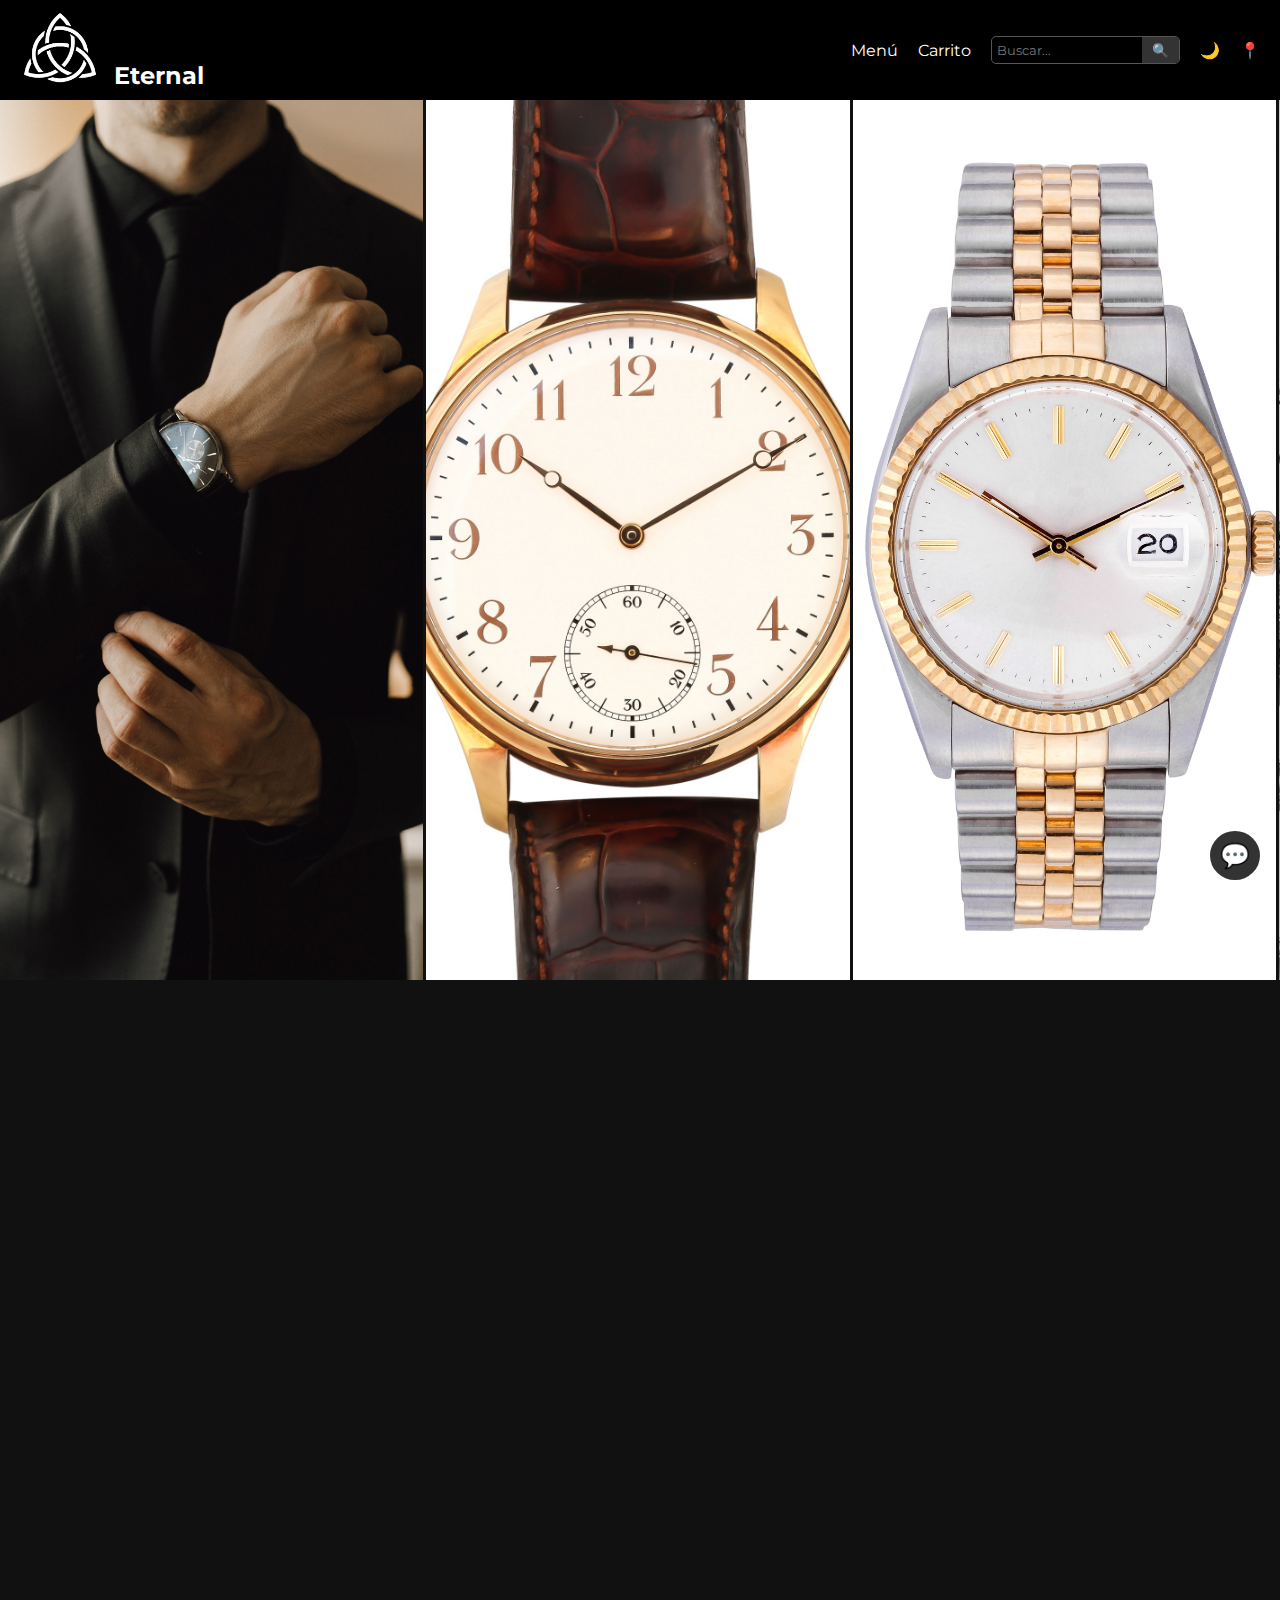
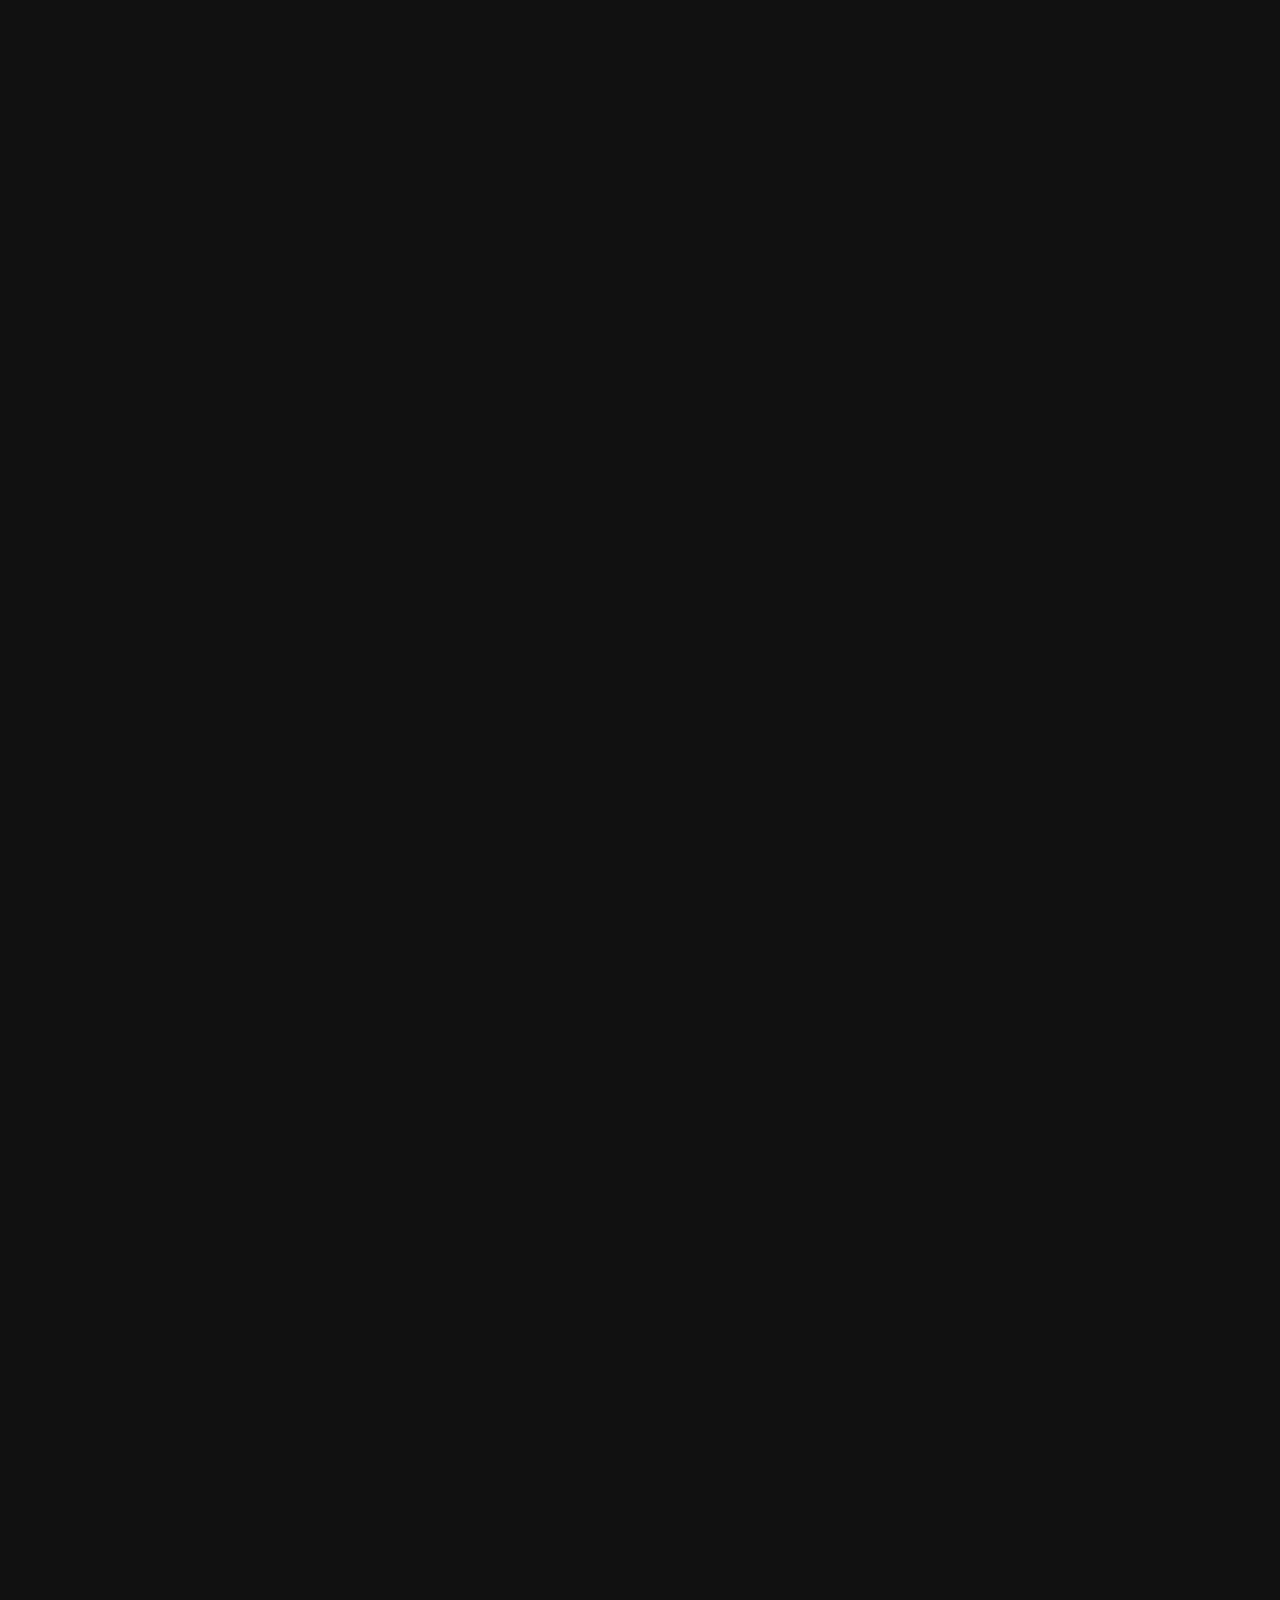
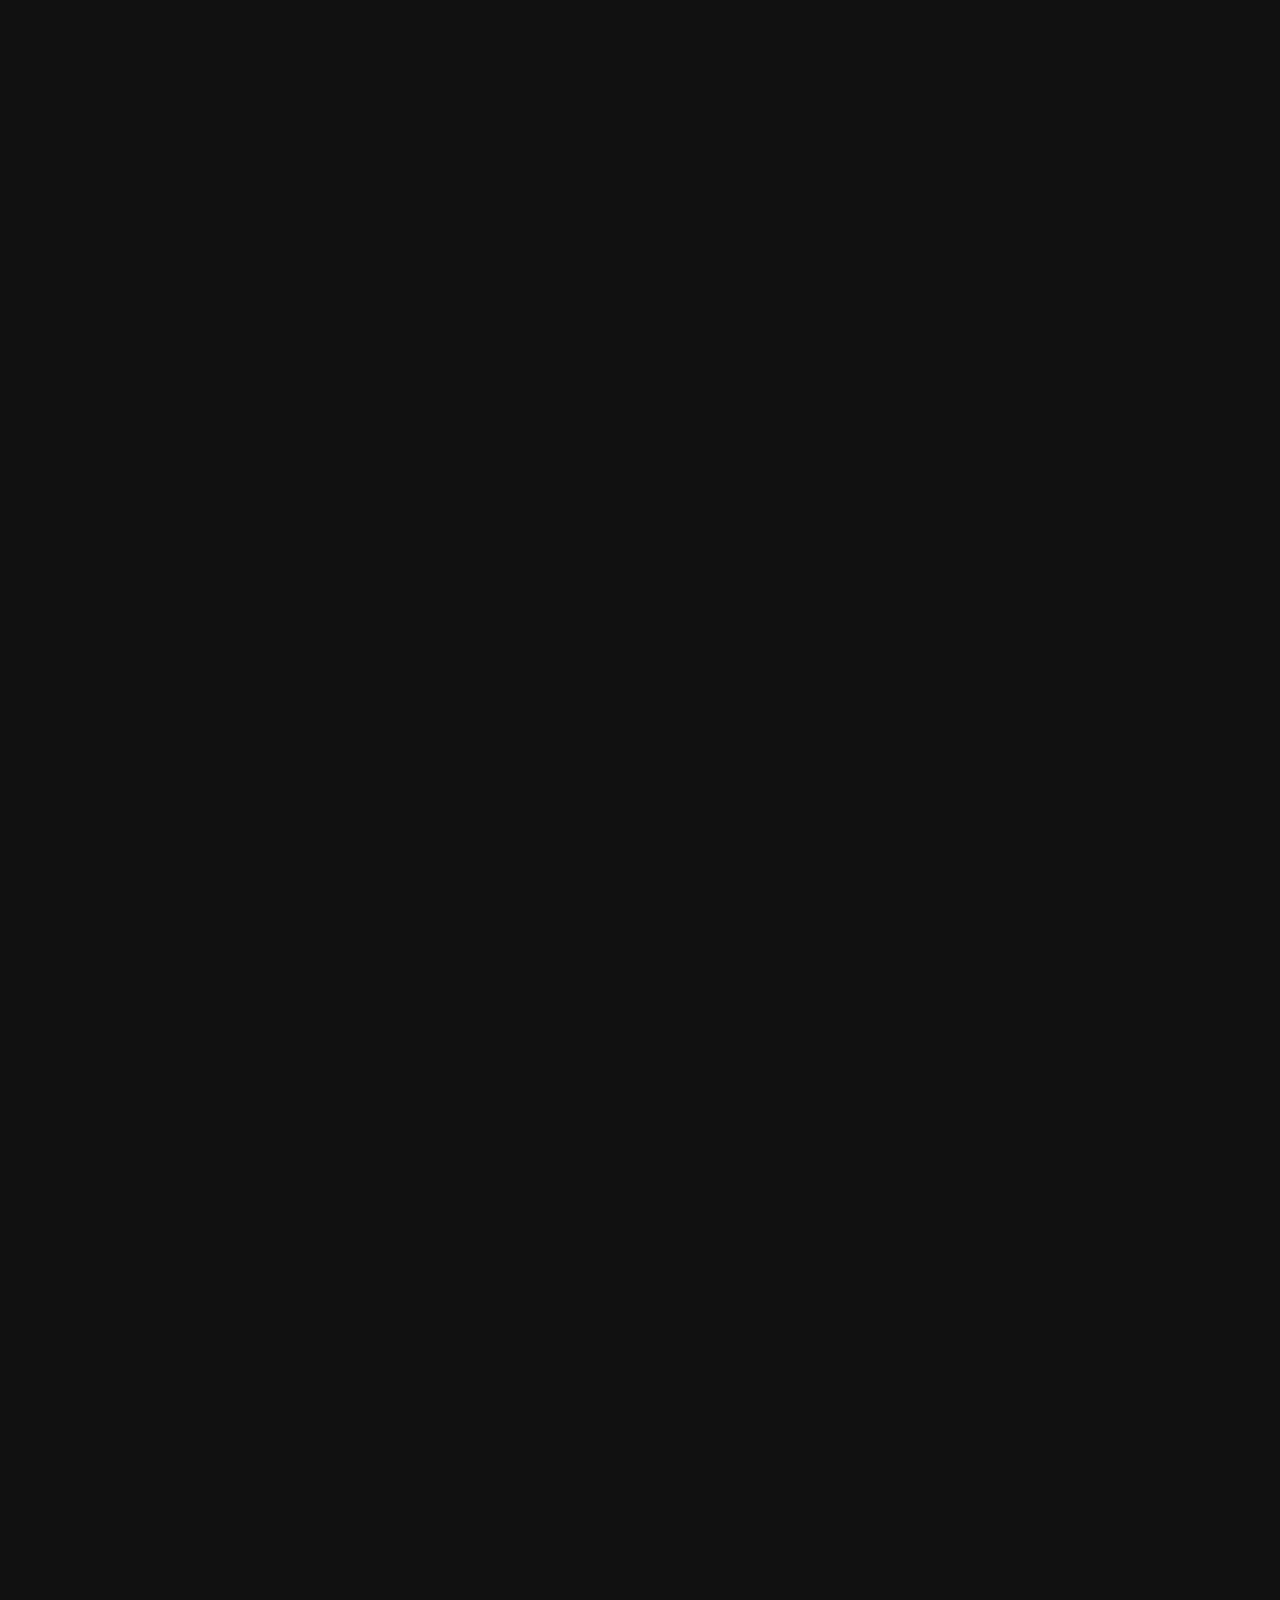
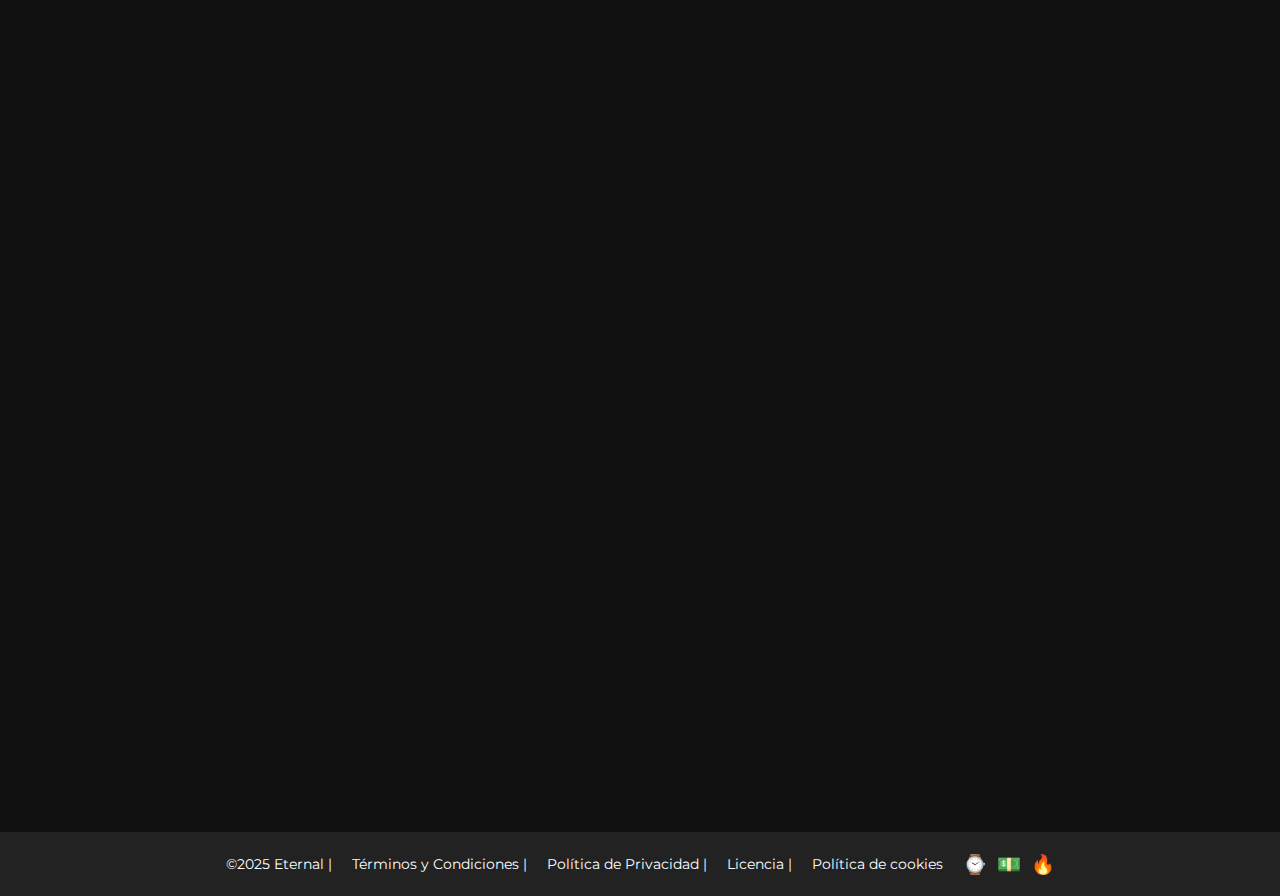
<file: index.html>
<!DOCTYPE html>
<html lang="es">
<head>
  <meta charset="UTF-8">
  <meta name="viewport" content="width=device-width, initial-scale=1.0">
  <title>Página Web Oficial de Eternal - Joyería de Lujo</title>
  <link rel="icon" type="image/png" href="LogoCelta.png">
  <!-- Fuente moderna desde Google Fonts -->
  <link href="https://fonts.googleapis.com/css2?family=Montserrat:wght@400;700&display=swap" rel="stylesheet">
  <link rel="stylesheet" href="styles.css">
  <script defer src="script.js"></script>
</head>
<body>
  <!-- Pantalla Inicial Glitch -->
  <div id="glitch-screen" class="glitch-container">
    <h1 class="glitch-text"></h1>
    <button id="recover-btn"></button>
  </div>
  <!-- Contenido Principal -->
  <div id="main-content" class="hidden">
    <!-- Header -->
    <header>
      <div class="logo">
        <a href="index.html">
          <img src="LogoCelta.png" alt="Logo Eternal">
          <span class="brand-name">Eternal</span>
        </a>
      </div>
      <nav>
        <ul>
          <li id="menu-toggle">Menú
            <ul class="submenu hidden">
              <li><a href="acerca.html">Acerca de Nosotros</a></li>
              <li><a href="catalogo.html">Catálogo</a></li>
              <li><a href="contacto.html">Contacto</a></li>
            </ul>
          <li><a href="carrito.html">Carrito</a></li>
          </li>
          <li>
            <div class="search-container">
              <input type="text" placeholder="Buscar..." id="search">
              <button id="search-btn">🔍</button>
            </div>
          </li>
          <li id="dark-mode-toggle">🌙</li>
          <li id="location-icon">📍</li>
        </ul>
      </nav>
    </header>
    <!-- Carrusel -->
    <section id="carousel">
      <div class="carousel-container">
        <img src="Reloj_Suit.jpg" alt="Imagen 1">
        <img src="Reloj_Classic.jpg" alt="Imagen 2">
        <img src="Reloj_stand.jpg" alt="Imagen 3">
        <img src="Cadena_Oro.jpg" alt="Imagen 4">
        <img src="Muestra_reloj.jpg" alt="Imagen 5">
        <img src="Anillo_diamante.jpg" alt="Imagen 6">
        <img src="Chica_anillo.jpg" alt="Imagen 7">
        <img src="Pulido.jpg" alt="Imagen 8">
        <img src="Reloj_Oro.jpg" alt="Imagen 9">
        <img src="Asia_Perlas.jpg" alt="Imagen 10">
        <img src="Chica_Sonriendo2.jpg" alt="Imagen 11">
        <img src="Arete_Blanco_Negro.jpg" alt="Imagen 12">
        <img src="Pulido_2.jpg" alt="Imagen 13">
        <img src="Chica_Sonriendo.jpg" alt="Imagen 14">
        <img src="Probando_Collar.jpg" alt="Imagen 15">
        <img src="Chica_Aretes.jpg" alt="Imagen 16">
        <img src="Cajita_Aretes.jpg" alt="Imagen 17">
        <img src="Cadena_en_mano.jpg" alt="Imagen 18">
      </div>
    </section>
    <!-- Efecto Scroll -->
    <section id="scroll-effect">
      <img src="Submarine_Effects.jpeg" alt="Imagen con efecto">
      <img src="Fondo_Effects.jpeg" alt="Imagen con efecto">
      <img src="Reloj_Effects.jpeg" alt="Imagen con efecto">
      <img src="Muestra_reloj_Effects.jpg" alt="Imagen con efecto">
      <img src="Manos_Effects_try.jpg" alt="Imagen con efecto">
      <img src="Mujer_Effects.jpg" alt="Imagen con efecto">
      <img src="Perlas_Effects.jpg" alt="Imagen con efecto">
    </section>
    <!-- Chatbot -->
    <div id="chatbot">
      <button id="chat-toggle">💬</button>
      <div id="chatbox" class="hidden">
        <p>Bienvenido a Eternal. ¿En qué puedo ayudarte?</p>
        <input type="text" placeholder="Escribe tu consulta..." id="chat-input">
        <button id="send-msg">Enviar</button>
        <div id="chat-messages"></div>
      </div>
    </div>
    <!-- Modal de Ubicación -->
    <div id="location-modal" class="modal hidden">
      <div class="modal-content">
        <span class="close">&times;</span>
        <iframe src="https://www.google.com/maps/embed?pb=!1m18!1m12!1m3!1d3162.9155857749167!2d-69.93120968469207!3d18.486057287964985!2m3!1f0!2f0!3f0!3m2!1i1024!2i768!4f13.1!3m3!1m2!1s0x8eaf8870b5e5dceb%3A0x2a4f23f8b9b4d8a5!2sSanto%20Domingo%2C%20Rep%C3%BAblica%20Dominicana!5e0!3m2!1ses-419!2sus!4v1614162302443!5m2!1ses-419!2sus" allowfullscreen="" loading="lazy"></iframe>
      </div>
    </div>
    <!-- Pie de página -->
    <footer>
      <div class="footer-links">
        <span>&copy;2025 Eternal |</span>
        <span>Términos y Condiciones |</span>
        <span>Política de Privacidad |</span>
        <span>Licencia |</span>
        <span>Política de cookies</span>
      </div>
      <div class="social-icons">
        <span>⌚</span>
        <span>💵</span>
        <span>🔥</span>
      </div>
    </footer>
  </div>
</body>
</html>
</file>
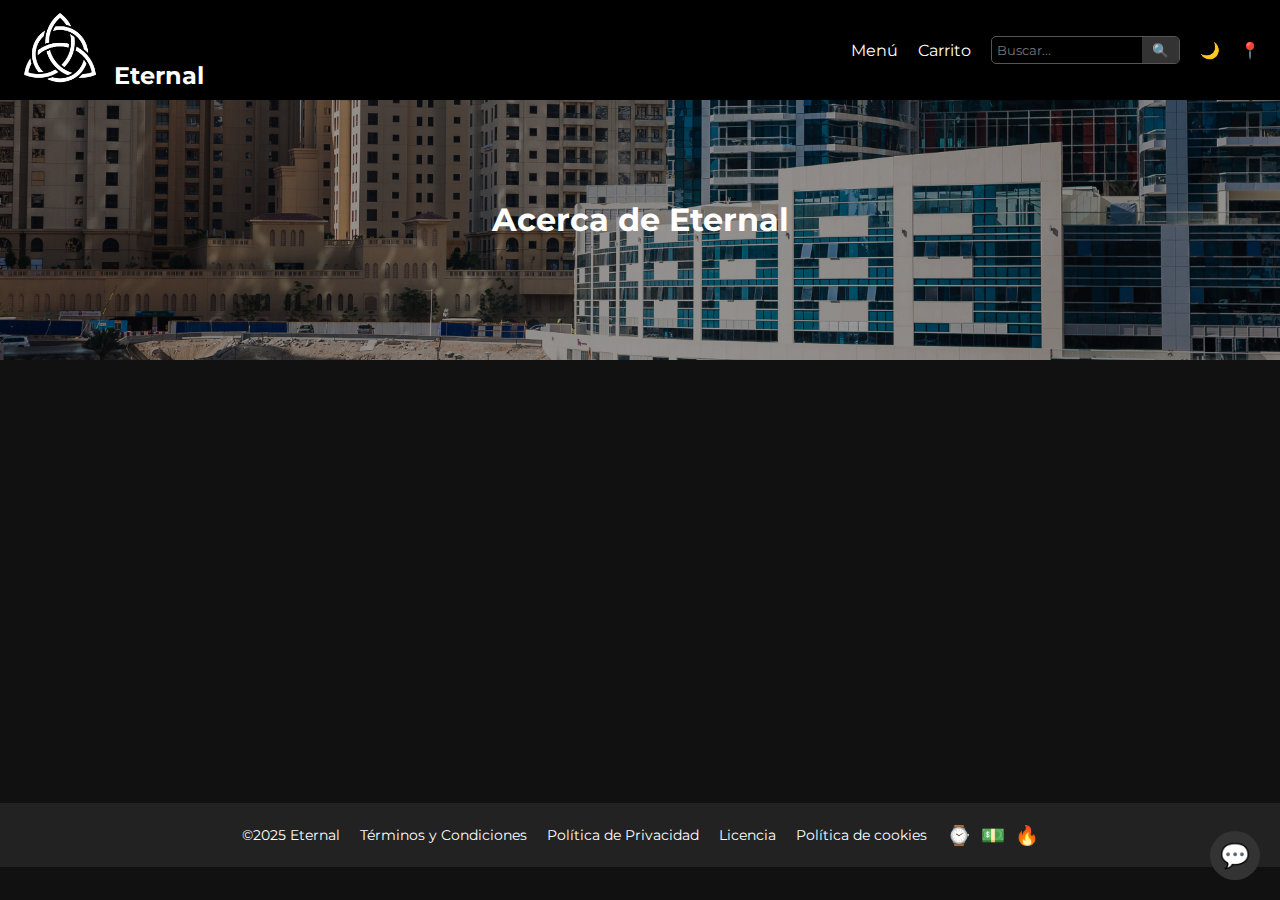
<file: acerca.html>
<!DOCTYPE html>
<html lang="es">
<head>
  <meta charset="UTF-8">
  <meta name="viewport" content="width=device-width, initial-scale=1.0">
  <title>Eternal - Acerca de Nosotros</title>
  <link rel="icon" type="image/png" href="LogoCelta.png">
  <!-- Fuente moderna desde Google Fonts -->
  <link href="https://fonts.googleapis.com/css2?family=Montserrat:wght@400;700&display=swap" rel="stylesheet">
  <link rel="stylesheet" href="styles.css">
  <script defer src="script.js"></script>
  <style>
    /* Estilos específicos para la sección Acerca de Eternal */
    .hero {
      position: relative;
      width: 100%;
      height: 40vh;
      overflow: hidden;
      margin-bottom: 30px;
      background: url('Dubai_fondo.jpg') no-repeat center center;
      background-size: cover;
    }
    .hero .overlay {
      position: absolute;
      top: 0;
      left: 0;
      width: 100%;
      height: 100%;
      background: rgba(0,0,0,0.4);
      display: flex;
      justify-content: center;
      align-items: center;
      color: #fff;
      font-size: 2rem;
      font-weight: bold;
    }
    .acerca-section {
      max-width: 1200px;
      margin: 0 auto;
      padding: 20px;
      display: flex;
      flex-wrap: wrap;
      gap: 20px;
    }
    .acerca-left {
      flex: 1 1 300px;
      font-size: 2rem;
      font-weight: bold;
      color: #fff;
      text-align: left;
      padding: 20px;
      background: rgba(0,0,0,0.2);
      border-radius: 5px;
    }
    .acerca-right {
      flex: 2 1 600px;
      font-size: 1rem;
      line-height: 1.6;
      color: #ddd;
      padding: 20px;
    }
    .acerca-right p.bold {
      font-weight: bold;
    }
    .fade-in {
      opacity: 0;
      transform: translateY(20px);
      transition: opacity 0.8s ease-out, transform 0.8s ease-out;
    }
    .fade-in.visible {
      opacity: 1;
      transform: translateY(0);
    }
  </style>
</head>
<body>
  <!-- Pantalla Inicial Glitch -->
  <div id="glitch-screen" class="glitch-container">
    <h1 class="glitch-text"></h1>
    <button id="recover-btn"></button>
  </div>

  <!-- Contenedor principal -->
  <div id="main-content" class="hidden">
    <!-- Header -->
    <header>
      <div class="logo">
        <a href="index.html">
          <img src="LogoCelta.png" alt="Logo Eternal">
          <span class="brand-name">Eternal</span>
        </a>
      </div>
      <nav>
        <ul>
          <li id="menu-toggle">Menú
            <ul class="submenu hidden">
              <li><a href="acerca.html">Acerca de Nosotros</a></li>
              <li><a href="catalogo.html">Catálogo</a></li>
              <li><a href="contacto.html">Contacto</a></li>
            </ul>
          </li>
          <li><a href="carrito.html">Carrito</a></li>
          <li>
            <div class="search-container">
              <input type="text" placeholder="Buscar..." id="search">
              <button id="search-btn">🔍</button>
            </div>
          </li>
          <li id="dark-mode-toggle">🌙</li>
          <li id="location-icon">📍</li>
        </ul>
      </nav>
    </header>

    <!-- Sección Hero con imagen de fondo completa -->
    <section class="hero">
      
      <div class="overlay">
        <br>
        <br>
        Acerca de Eternal
      </div>
    </section>

    <!-- Sección Acerca de Eternal en dos columnas con fade-in -->
    <section class="acerca-section fade-in">
      <!-- Columna Izquierda: Frase impactante -->
      <div class="acerca-left">
        Una marca de élite que encarna distinción y perfección.
      </div>
      <!-- Columna Derecha: Texto de presentación -->
      <div class="acerca-right">
        <p class="bold">
          En Eternal nos especializamos en ofrecer piezas únicas y de la más alta calidad en relojería, joyería fina y prendas exclusivas. Nuestra reputación se ha forjado en el compromiso con la excelencia y la elegancia, trayendo marcas legendarias como Rolex, Patek Philippe y muchas otras.
        </p>
        <br>
        <p>
          Tras un periodo de intensos ajustes y mejoras técnicas, nos complace anunciar nuestra próxima reapertura. Hemos aprovechado este tiempo para renovar nuestra presencia digital, optimizar la seguridad y perfeccionar cada detalle de la experiencia que ofrecemos.
        </p>
        <br>
        <p>
          Pronto podrás disfrutar de un sitio completamente renovado, donde la innovación y el lujo se unen para brindarte lo mejor del mundo del alto prestigio.
          <br><br>
          ¡Te esperamos para que descubras lo que hemos preparado para ti!
        </p>
      </div>
    </section>

    <!-- Chatbot -->
    <div id="chatbot">
      <button id="chat-toggle">💬</button>
      <div id="chatbox" class="hidden">
        <div id="chat-messages"></div>
        <input type="text" id="chat-input" placeholder="Escribe tu mensaje">
        <button id="send-msg">Enviar</button>
      </div>
    </div>

    <!-- Modal de Ubicación -->
    <div id="location-modal" class="modal hidden">
      <div class="modal-content">
        <span class="close">&times;</span>
        <iframe src="https://www.google.com/maps/embed?pb=..." allowfullscreen="" loading="lazy"></iframe>
      </div>
    </div>

    <!-- Pie de página -->
    <footer>
      <div class="footer-links">
        <span>&copy;2025 Eternal</span>
        <span>Términos y Condiciones</span>
        <span>Política de Privacidad</span>
        <span>Licencia</span>
        <span>Política de cookies</span>
      </div>
      <div class="social-icons">
        <span>⌚</span>
        <span>💵</span>
        <span>🔥</span>
      </div>
    </footer>
  </div>

  <!-- Script para el fade-in (opcional) -->
  <script>
    document.addEventListener("scroll", function() {
      document.querySelectorAll('.fade-in').forEach(function(el) {
        if (el.getBoundingClientRect().top < window.innerHeight * 0.8) {
          el.classList.add('visible');
        }
      });
    });
  </script>
</body>
</html>
</file>
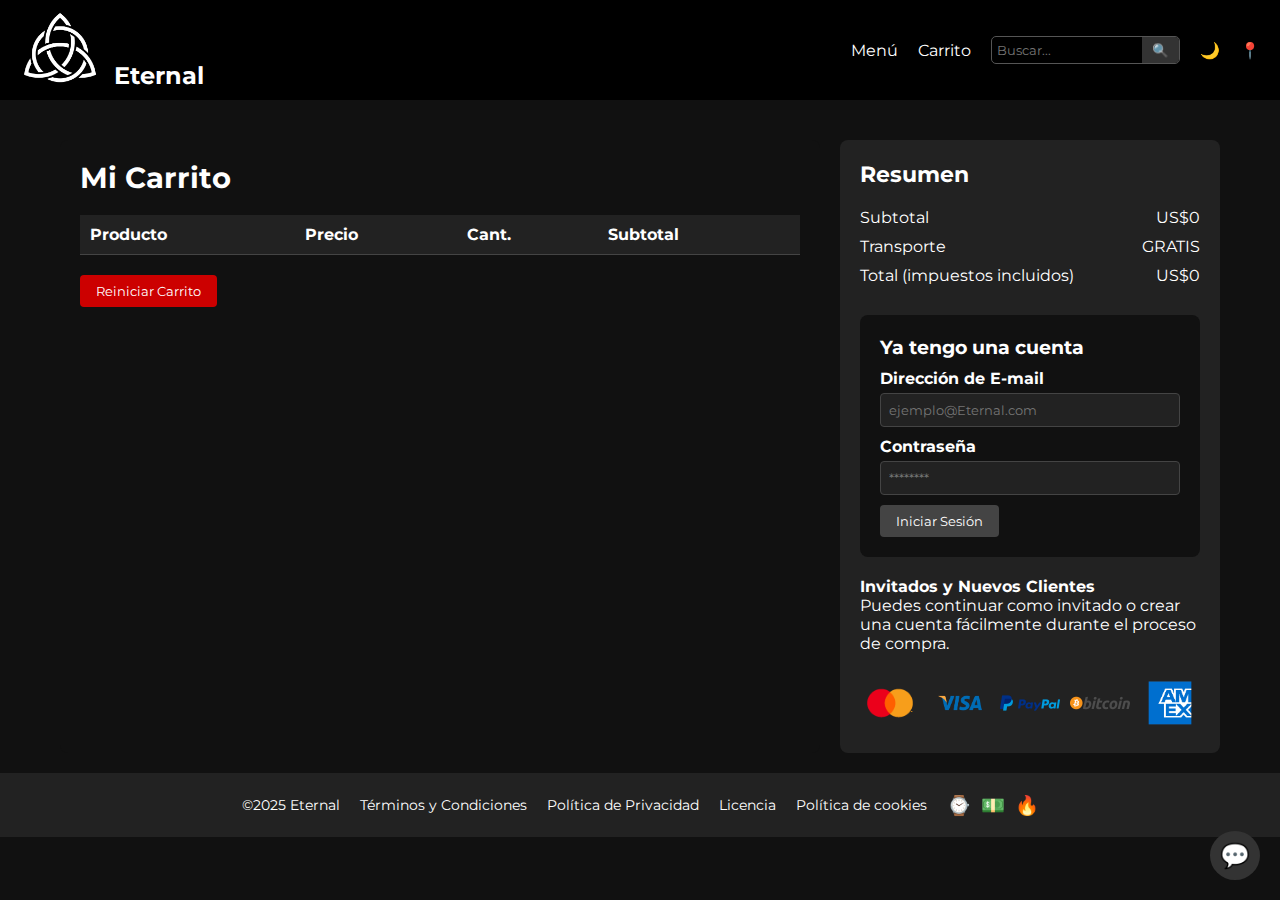
<file: carrito.html>
<!DOCTYPE html>
<html lang="es">
<head>
  <meta charset="UTF-8">
  <title>Carrito - Eternal Joyería de Lujo</title>
  <link rel="icon" type="image/png" href="LogoCelta.png">
  <!-- Fuente moderna desde Google Fonts -->
  <link href="https://fonts.googleapis.com/css2?family=Montserrat:wght@400;700&display=swap" rel="stylesheet">
  <link rel="stylesheet" href="styles.css">
  <script defer src="script.js"></script>
  <style>
    .cart-container {
      margin-top: 120px;
      max-width: 1200px;
      margin-left: auto;
      margin-right: auto;
      padding: 20px;
      display: flex;
      flex-wrap: wrap;
      gap: 20px;
    }
    .cart-items {
      flex: 2 1 600px;
      background-color: #111;
      border-radius: 8px;
      padding: 20px;
    }
    .cart-items h2 {
      font-size: 1.8rem;
      margin-bottom: 20px;
    }
    .cart-table {
      width: 100%;
      border-collapse: collapse;
    }
    .cart-table th, .cart-table td {
      padding: 10px;
      border-bottom: 1px solid #444;
      text-align: left;
      vertical-align: middle;
    }
    .cart-table th {
      background-color: #222;
    }
    .cart-table img {
      width: 80px;
      height: auto;
      object-fit: contain;
    }
    .cart-summary {
      flex: 1 1 300px;
      background-color: #222;
      border-radius: 8px;
      padding: 20px;
      color: #fff;
      min-width: 280px;
    }
    .cart-summary h2 {
      font-size: 1.4rem;
      margin-bottom: 20px;
    }
    .summary-line {
      display: flex;
      justify-content: space-between;
      margin-bottom: 10px;
    }
    .login-block {
      margin-top: 30px;
      background-color: #111;
      padding: 20px;
      border-radius: 8px;
    }
    .login-block h2 {
      font-size: 1.2rem;
      margin-bottom: 10px;
    }
    .login-block label {
      display: block;
      margin-bottom: 5px;
      font-weight: bold;
    }
    .login-block input[type="email"],
    .login-block input[type="password"] {
      width: 100%;
      padding: 8px;
      margin-bottom: 10px;
      background-color: #222;
      border: 1px solid #444;
      color: #fff;
      border-radius: 4px;
    }
    .login-block button {
      background-color: #444;
      color: #fff;
      border: none;
      padding: 8px 16px;
      border-radius: 4px;
      cursor: pointer;
    }
    .login-block button:hover {
      background-color: #666;
    }
    .payment-icons {
      margin-top: 20px;
      display: flex;
      gap: 10px;
    }
    .payment-icons img {
      width: 60px;
      height: auto;
      object-fit: contain;
    }
    .reset-cart-btn {
      margin-top: 20px;
      background-color: #cc0000;
      border: none;
      color: #fff;
      padding: 8px 16px;
      border-radius: 4px;
      cursor: pointer;
      transition: background-color 0.3s;
    }
    .reset-cart-btn:hover {
      background-color: #a30000;
    }
    @media (max-width: 768px) {
      .cart-container {
        flex-direction: column;
        margin-top: 100px;
      }
      .cart-items, .cart-summary {
        flex: 1 1 100%;
      }
    }
  </style>
</head>
<body>
  <!-- Pantalla Inicial Glitch -->
  <div id="glitch-screen" class="glitch-container">
    <h1 class="glitch-text"></h1>
    <button id="recover-btn"></button>
  </div>
  <!-- Contenido Principal -->
  <div id="main-content" class="hidden">
    <!-- Header -->
    <header>
      <div class="logo">
        <a href="index.html">
          <img src="LogoCelta.png" alt="Logo Eternal">
          <span class="brand-name">Eternal</span>
        </a>
      </div>
      <nav>
        <ul>
          <li id="menu-toggle">Menú
            <ul class="submenu hidden">
              <li><a href="acerca.html">Acerca de Nosotros</a></li>
              <li><a href="catalogo.html">Catálogo</a></li>
              <li><a href="contacto.html">Contacto</a></li>
            </ul>
          </li>
          <li><a href="carrito.html">Carrito</a></li>
          <li>
            <div class="search-container">
              <input type="text" placeholder="Buscar..." id="search">
              <button id="search-btn">🔍</button>
            </div>
          </li>
          <li id="dark-mode-toggle">🌙</li>
          <li id="location-icon">📍</li>
        </ul>
      </nav>
    </header>
    <!-- Contenido Carrito -->
    <div class="cart-container">
      <!-- Lista de Items en el Carrito -->
      <div class="cart-items">
        <h2>Mi Carrito</h2>
        <table class="cart-table">
          <thead>
            <tr>
              <th>Producto</th>
              <th>Precio</th>
              <th>Cant.</th>
              <th>Subtotal</th>
            </tr>
          </thead>
          <tbody id="cart-table-body">
            <!-- Se llenará dinámicamente -->
          </tbody>
        </table>
        <button class="reset-cart-btn" id="reset-cart">Reiniciar Carrito</button>
      </div>
      <!-- Resumen de compra / Login -->
      <div class="cart-summary">
        <h2>Resumen</h2>
        <div class="summary-line">
          <span>Subtotal</span>
          <span id="summary-subtotal">US$0</span>
        </div>
        <div class="summary-line">
          <span>Transporte</span>
          <span>GRATIS</span>
        </div>
        <div class="summary-line">
          <span>Total (impuestos incluidos)</span>
          <span id="summary-total">US$0</span>
        </div>
        <!-- Bloque de "iniciar sesión" -->
        <div class="login-block">
          <h2>Ya tengo una cuenta</h2>
          <label for="email-login">Dirección de E-mail</label>
          <input type="email" id="email-login" placeholder="ejemplo@Eternal.com">
          <label for="password-login">Contraseña</label>
          <input type="password" id="password-login" placeholder="********">
          <button>Iniciar Sesión</button>
        </div>
        <p style="margin-top: 20px;">
          <strong>Invitados y Nuevos Clientes</strong><br>
          Puedes continuar como invitado o crear una cuenta fácilmente durante el proceso de compra.
        </p>
        <!-- Iconos de métodos de pago -->
        <div class="payment-icons">
          <img src="mastercard.png" alt="MasterCard">
          <img src="visa.png" alt="Visa">
          <img src="paypal.png" alt="PayPal">
          <img src="bitcoin.png" alt="Bitcoin">
          <img src="amex.png" alt="American Express">
        </div>
      </div>
    </div>
    <!-- Chatbot -->
    <div id="chatbot">
      <button id="chat-toggle">💬</button>
      <div id="chatbox" class="hidden">
        <div id="chat-messages"></div>
        <input type="text" id="chat-input" placeholder="Escribe tu mensaje">
        <button id="send-msg">Enviar</button>
      </div>
    </div>
    <!-- Modal de Ubicación -->
    <div id="location-modal" class="modal hidden">
      <div class="modal-content">
        <span class="close">&times;</span>
        <iframe src="https://www.google.com/maps/embed?pb=..." allowfullscreen="" loading="lazy"></iframe>
      </div>
    </div>
    <!-- Pie de página -->
    <footer>
      <div class="footer-links">
        <span>&copy;2025 Eternal</span>
        <span>Términos y Condiciones</span>
        <span>Política de Privacidad</span>
        <span>Licencia</span>
        <span>Política de cookies</span>
      </div>
      <div class="social-icons">
        <span>⌚</span>
        <span>💵</span>
        <span>🔥</span>
      </div>
    </footer>
  </div>
  <!-- Script para cargar el carrito -->
  <script>
    document.addEventListener("DOMContentLoaded", function() {
      const cartTableBody = document.getElementById('cart-table-body');
      let cart = JSON.parse(localStorage.getItem('cartItems')) || [];
      let subtotal = 0;
      cartTableBody.innerHTML = ""; // Limpia la tabla antes de llenar
      cart.forEach(item => {
        const row = document.createElement('tr');
        // Producto: imagen y nombre
        const tdProduct = document.createElement('td');
        const img = document.createElement('img');
        img.src = item.image;
        img.alt = item.name;
        tdProduct.appendChild(img);
        const spanName = document.createElement('span');
        spanName.textContent = " " + item.name;
        tdProduct.appendChild(spanName);
        // Precio
        const tdPrice = document.createElement('td');
        tdPrice.textContent = "US$" + item.price.toLocaleString('en-US');
        // Cantidad
        const tdQuantity = document.createElement('td');
        tdQuantity.textContent = item.quantity;
        // Subtotal por producto
        const tdSub = document.createElement('td');
        const productSub = item.price * item.quantity;
        tdSub.textContent = "US$" + productSub.toLocaleString('en-US');
        subtotal += productSub;
        row.appendChild(tdProduct);
        row.appendChild(tdPrice);
        row.appendChild(tdQuantity);
        row.appendChild(tdSub);
        cartTableBody.appendChild(row);
      });
      document.getElementById('summary-subtotal').textContent = "US$" + subtotal.toLocaleString('en-US');
      document.getElementById('summary-total').textContent = "US$" + subtotal.toLocaleString('en-US');

      // Reiniciar Carrito
      document.getElementById('reset-cart').addEventListener('click', function() {
        if(confirm("¿Seguro que deseas reiniciar el carrito?")) {
          localStorage.removeItem('cartItems');
          location.reload();
        }
      });
    });
  </script>
</body>
</html>
</file>
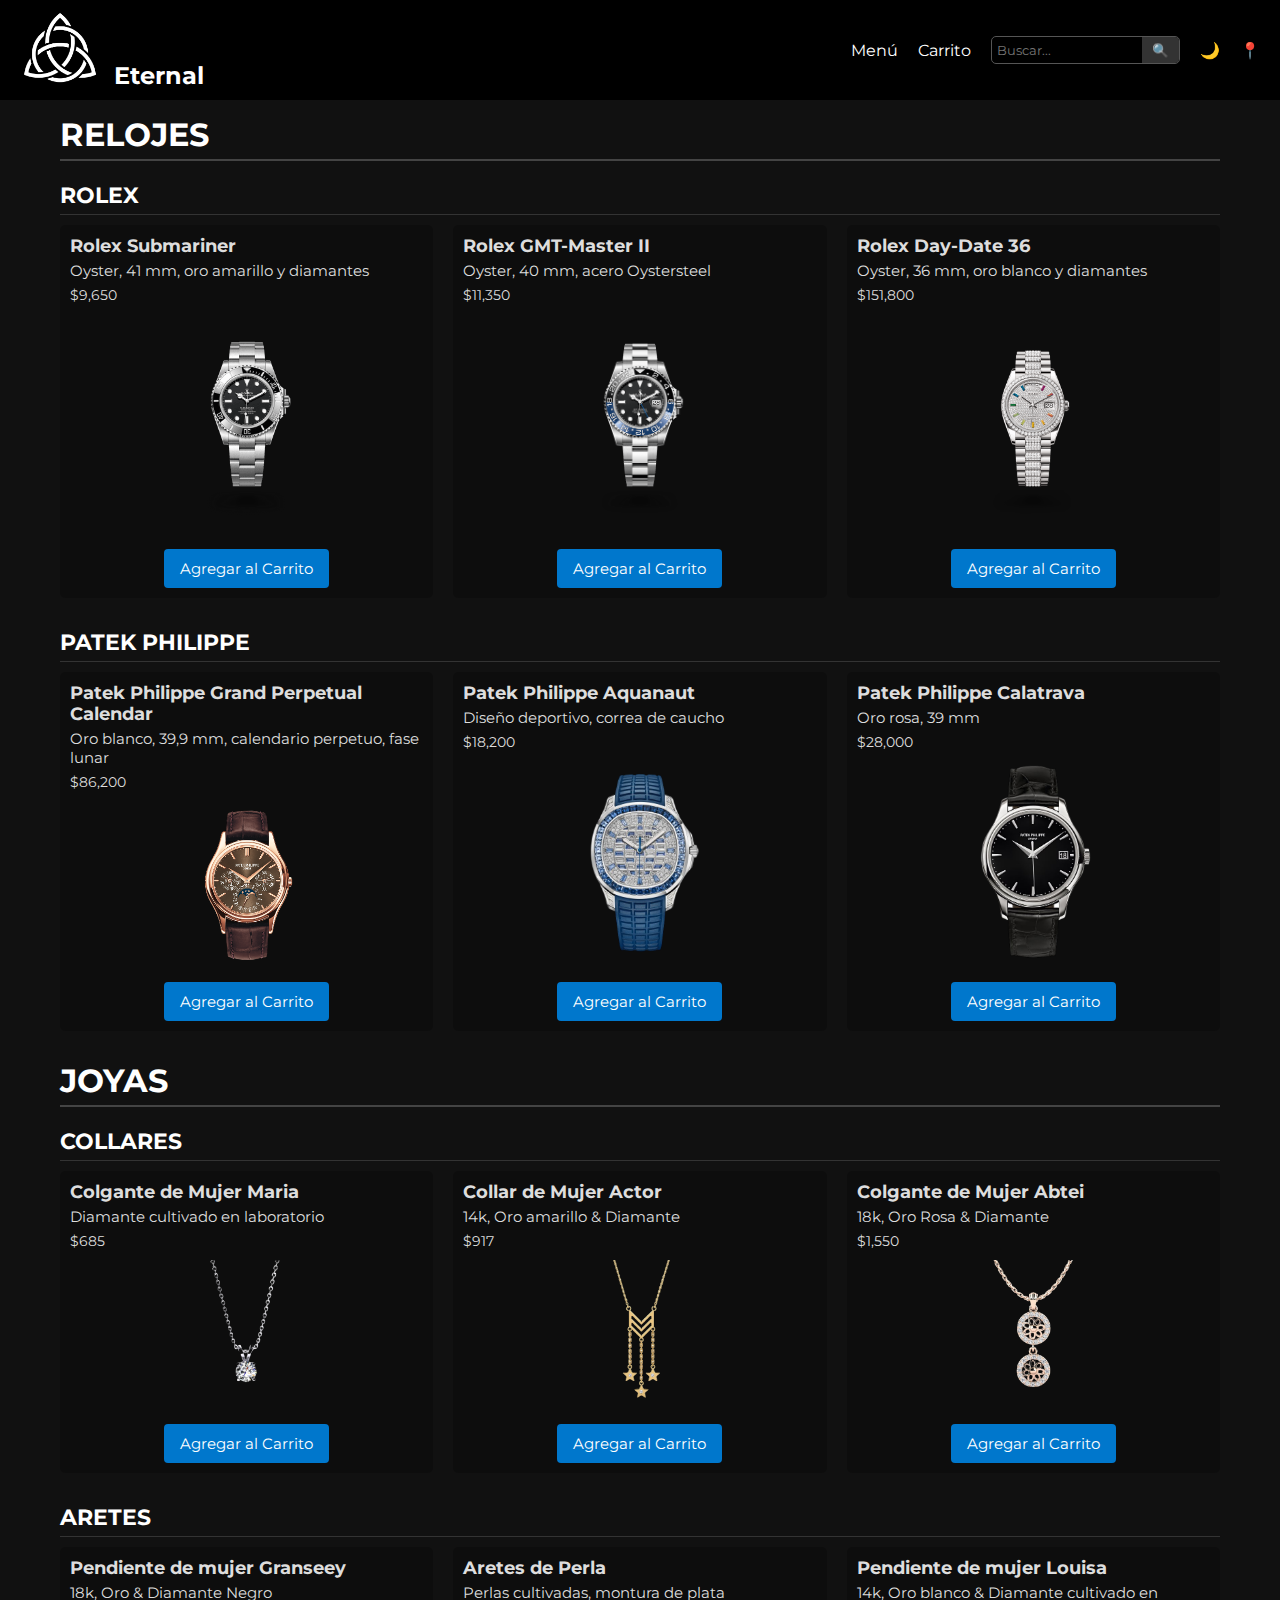
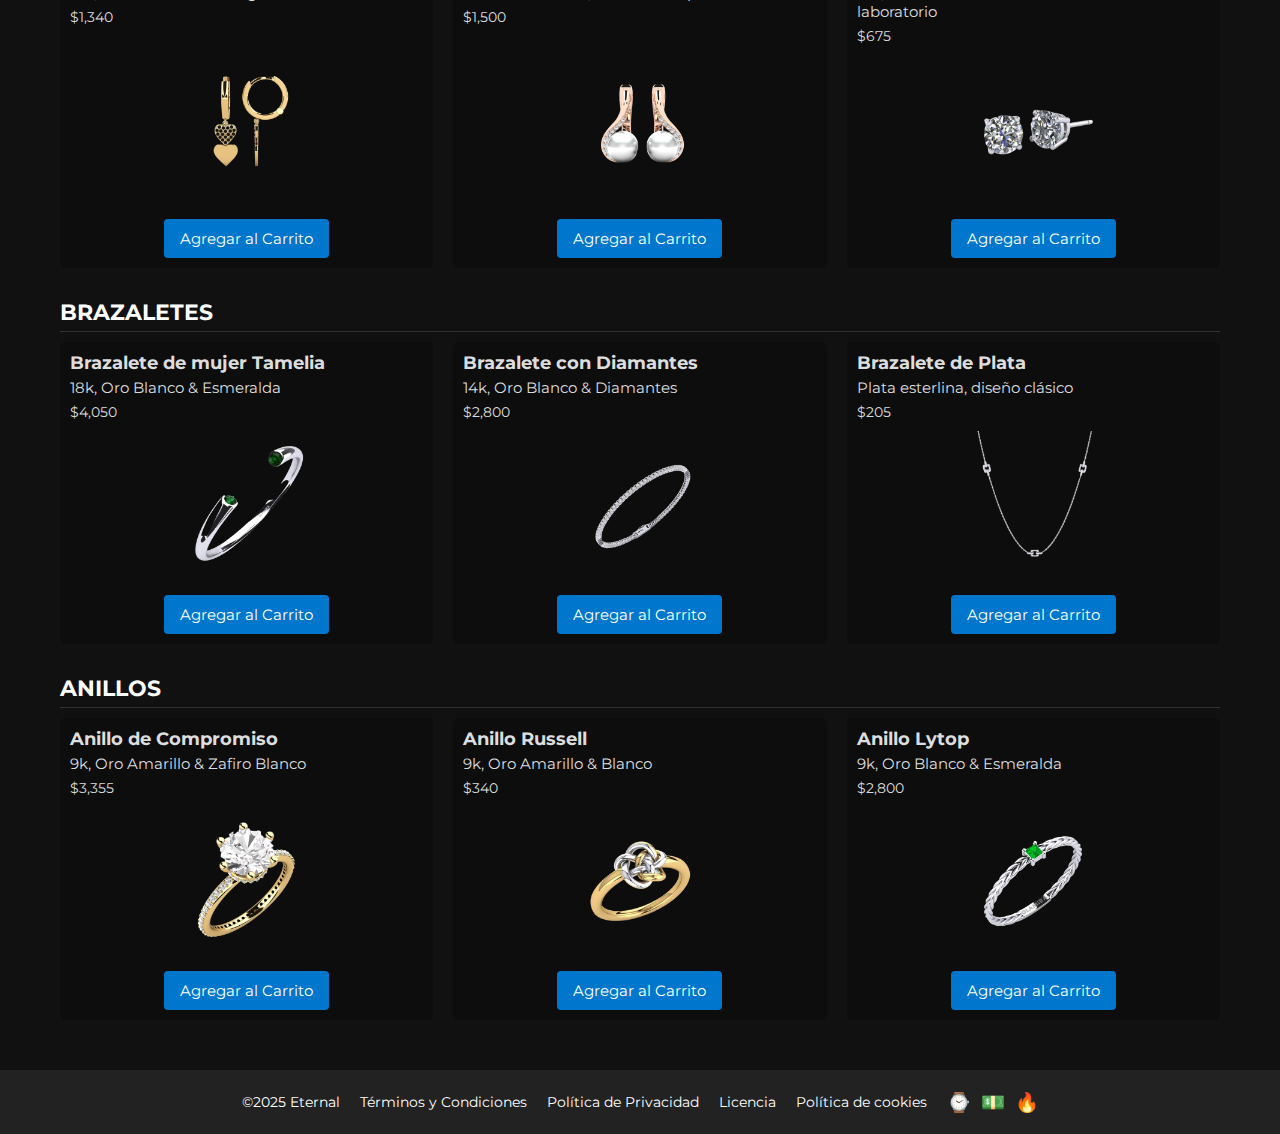
<file: catalogo.html>
<!DOCTYPE html>
<html lang="es">
<head>
  <meta charset="UTF-8">
  <meta name="viewport" content="width=device-width, initial-scale=1.0">
  <title>Eternal - Catálogo</title>
  <!-- Fuente moderna desde Google Fonts -->
  <link href="https://fonts.googleapis.com/css2?family=Montserrat:wght@400;700&display=swap" rel="stylesheet">
  <link rel="stylesheet" href="styles.css">
  <script defer src="script.js"></script>
  <style>
    /* Estilos específicos para el catálogo */
    .catalogo-section {
      max-width: 1200px;
      margin: 0 auto;
      padding: 20px;
    }
    .catalogo-section h2 {
      font-size: 2rem;
      margin-bottom: 10px;
      text-transform: uppercase;
      border-bottom: 2px solid #444;
      padding-bottom: 5px;
    }
    .catalogo-section h3 {
      font-size: 1.4rem;
      margin: 20px 0 10px;
      text-transform: uppercase;
      border-bottom: 1px solid #333;
      padding-bottom: 5px;
    }
    .catalog-row {
      display: flex;
      flex-wrap: wrap;
      gap: 20px;
      margin-bottom: 30px;
    }
    .catalog-item {
      flex: 1 1 calc(33.333% - 20px);
      background: rgba(0,0,0,0.2);
      border-radius: 5px;
      padding: 10px;
      display: flex;
      flex-direction: column;
      justify-content: space-between;
      transition: transform 0.3s ease, background 0.3s ease;
    }
    .catalog-item:hover {
      background: rgba(255,255,255,0.1);
      transform: scale(1.03);
    }
    .item-info {
      color: #ddd;
      margin-bottom: 10px;
    }
    .item-info h4 {
      font-weight: bold;
      margin-bottom: 5px;
      font-size: 1.1rem;
    }
    .item-info p {
      margin-bottom: 5px;
      font-size: 0.95rem;
    }
    .item-info span {
      font-size: 0.9rem;
    }
    .item-image {
      text-align: center;
      margin-bottom: 10px;
    }
    .item-image img {
      width: 150px;
      height: auto;
      object-fit: contain;
    }
    /* Botón Agregar al Carrito embellecido */
    .add-to-cart-btn {
      background-color: #0077cc;
      border: none;
      color: #fff;
      padding: 10px 16px;
      cursor: pointer;
      border-radius: 4px;
      font-size: 0.95rem;
      transition: background-color 0.3s;
      align-self: center;
    }
    .add-to-cart-btn:hover {
      background-color: #005fa3;
    }
  </style>
</head>
<body>
  <!-- Tapadera Glitch -->
  <div id="glitch-screen" class="glitch-container">
    <h1 class="glitch-text"></h1>
    <button id="recover-btn"></button>
  </div>
  <!-- Contenido Principal -->
  <div id="main-content" class="hidden">
    <!-- Header -->
    <header>
      <div class="logo">
        <a href="index.html">
          <img src="LogoCelta.png" alt="Logo Eternal">
          <span class="brand-name">Eternal</span>
        </a>
      </div>
      <nav>
        <ul>
          <li id="menu-toggle">Menú
            <ul class="submenu hidden">
              <li><a href="acerca.html">Acerca de Nosotros</a></li>
              <li><a href="catalogo.html">Catálogo</a></li>
              <li><a href="contacto.html">Contacto</a></li>
            </ul>
          </li>
          <li><a href="carrito.html">Carrito</a></li>
          <li>
            <div class="search-container">
              <input type="text" placeholder="Buscar..." id="search">
              <button id="search-btn">🔍</button>
            </div>
          </li>
          <li id="dark-mode-toggle">🌙</li>
          <li id="location-icon">📍</li>
        </ul>
      </nav>
    </header>
    <!-- Sección Catálogo -->
    <section class="catalogo-section fade-in">
      <!-- Relojes -->
      <br><br><br><br><br>
      <h2>Relojes</h2>
      <!-- Rolex -->
      <h3>Rolex</h3>
      <div class="catalog-row">
        <!-- Item 1 -->
        <div class="catalog-item">
          <div class="item-info">
            <h4>Rolex Submariner</h4>
            <p>Oyster, 41 mm, oro amarillo y diamantes</p>
            <span>$9,650</span>
          </div>
          <div class="item-image">
            <img src="reloj_rolex_submariner.png" alt="Rolex Submariner">
          </div>
          <button class="add-to-cart-btn"
            data-id="rolex_submariner"
            data-name="Rolex Submariner"
            data-price="9650"
            data-image="reloj_rolex_submariner.png">
            Agregar al Carrito
          </button>
        </div>
        <!-- Item 2 -->
        <div class="catalog-item">
          <div class="item-info">
            <h4>Rolex GMT-Master II</h4>
            <p>Oyster, 40 mm, acero Oystersteel</p>
            <span>$11,350</span>
          </div>
          <div class="item-image">
            <img src="Rolex_Batman.png" alt="Rolex GMT-Master II">
          </div>
          <button class="add-to-cart-btn"
            data-id="rolex_gmt_master_ii"
            data-name="Rolex GMT-Master II"
            data-price="11350"
            data-image="Rolex_Batman.png">
            Agregar al Carrito
          </button>
        </div>
        <!-- Item 3 -->
        <div class="catalog-item">
          <div class="item-info">
            <h4>Rolex Day-Date 36</h4>
            <p>Oyster, 36 mm, oro blanco y diamantes</p>
            <span>$151,800</span>
          </div>
          <div class="item-image">
            <img src="Day-Date36.png" alt="Rolex Day-Date 36">
          </div>
          <button class="add-to-cart-btn"
            data-id="rolex_day_date_36"
            data-name="Rolex Day-Date 36"
            data-price="151800"
            data-image="Day-Date36.png">
            Agregar al Carrito
          </button>
        </div>
      </div>
      <!-- Patek Philippe -->
      <h3>Patek Philippe</h3>
      <div class="catalog-row">
        <!-- Item 1 -->
        <div class="catalog-item">
          <div class="item-info">
            <h4>Patek Philippe Grand Perpetual Calendar</h4>
            <p>Oro blanco, 39,9 mm, calendario perpetuo, fase lunar</p>
            <span>$86,200</span>
          </div>
          <div class="item-image">
            <img src="Patek_Philippe_Cubitus.png" alt="Patek Philippe Grand Perpetual Calendar">
          </div>
          <button class="add-to-cart-btn"
            data-id="patek_grand_perpetual"
            data-name="Patek Philippe Grand Perpetual Calendar"
            data-price="86200"
            data-image="Patek_Philippe_Cubitus.png">
            Agregar al Carrito
          </button>
        </div>
        <!-- Item 2 -->
        <div class="catalog-item">
          <div class="item-info">
            <h4>Patek Philippe Aquanaut</h4>
            <p>Diseño deportivo, correa de caucho</p>
            <span>$18,200</span>
          </div>
          <div class="item-image">
            <img src="Patek_Philippe_Aquanaut.png" alt="Patek Philippe Aquanaut">
          </div>
          <button class="add-to-cart-btn"
            data-id="patek_aquanaut"
            data-name="Patek Philippe Aquanaut"
            data-price="18200"
            data-image="Patek_Philippe_Aquanaut.png">
            Agregar al Carrito
          </button>
        </div>
        <!-- Item 3 -->
        <div class="catalog-item">
          <div class="item-info">
            <h4>Patek Philippe Calatrava</h4>
            <p>Oro rosa, 39 mm</p>
            <span>$28,000</span>
          </div>
          <div class="item-image">
            <img src="reloj_patek_calatrava.png" alt="Patek Philippe Calatrava">
          </div>
          <button class="add-to-cart-btn"
            data-id="patek_calatrava"
            data-name="Patek Philippe Calatrava"
            data-price="28000"
            data-image="reloj_patek_calatrava.png">
            Agregar al Carrito
          </button>
        </div>
      </div>
      <!-- Joyas: Collares, Aretes, Brazaletes, Anillos -->
      <!-- Se mantiene la estructura original, se agregan botones a cada item con atributos data-* -->
      <!-- Collares -->
      <h2>Joyas</h2>
      <h3>Collares</h3>
      <div class="catalog-row">
        <div class="catalog-item">
          <div class="item-info">
            <h4>Colgante de Mujer Maria</h4>
            <p>Diamante cultivado en laboratorio</p>
            <span>$685</span>
          </div>
          <div class="item-image">
            <img src="Colgante_Mujer_Maria.png" alt="Colgante de Mujer Maria">
          </div>
          <button class="add-to-cart-btn"
            data-id="colgante_maria"
            data-name="Colgante de Mujer Maria"
            data-price="685"
            data-image="Colgante_Mujer_Maria.png">
            Agregar al Carrito
          </button>
        </div>
        <div class="catalog-item">
          <div class="item-info">
            <h4>Collar de Mujer Actor</h4>
            <p>14k, Oro amarillo & Diamante</p>
            <span>$917</span>
          </div>
          <div class="item-image">
            <img src="Collar_Mujer_Actor.png" alt="Collar de Mujer Actor">
          </div>
          <button class="add-to-cart-btn"
            data-id="collar_actor"
            data-name="Collar de Mujer Actor"
            data-price="917"
            data-image="Collar_Mujer_Actor.png">
            Agregar al Carrito
          </button>
        </div>
        <div class="catalog-item">
          <div class="item-info">
            <h4>Colgante de Mujer Abtei</h4>
            <p>18k, Oro Rosa & Diamante</p>
            <span>$1,550</span>
          </div>
          <div class="item-image">
            <img src="Colgante_Mujer_Abtei.png" alt="Colgante de Mujer Abtei">
          </div>
          <button class="add-to-cart-btn"
            data-id="colgante_abtei"
            data-name="Colgante de Mujer Abtei"
            data-price="1550"
            data-image="Colgante_Mujer_Abtei.png">
            Agregar al Carrito
          </button>
        </div>
      </div>
      <!-- Aretes -->
      <h3>Aretes</h3>
      <div class="catalog-row">
        <div class="catalog-item">
          <div class="item-info">
            <h4>Pendiente de mujer Granseey</h4>
            <p>18k, Oro & Diamante Negro</p>
            <span>$1,340</span>
          </div>
          <div class="item-image">
            <img src="Pendiente_Mujer_Granseey.png" alt="Pendiente de mujer Granseey">
          </div>
          <button class="add-to-cart-btn"
            data-id="pendiente_granseey"
            data-name="Pendiente de mujer Granseey"
            data-price="1340"
            data-image="Pendiente_Mujer_Granseey.png">
            Agregar al Carrito
          </button>
        </div>
        <div class="catalog-item">
          <div class="item-info">
            <h4>Aretes de Perla</h4>
            <p>Perlas cultivadas, montura de plata</p>
            <span>$1,500</span>
          </div>
          <div class="item-image">
            <img src="Pendiente_Mujer_Coleen.png" alt="Aretes de Perla">
          </div>
          <button class="add-to-cart-btn"
            data-id="aretes_perla"
            data-name="Aretes de Perla"
            data-price="1500"
            data-image="Pendiente_Mujer_Coleen.png">
            Agregar al Carrito
          </button>
        </div>
        <div class="catalog-item">
          <div class="item-info">
            <h4>Pendiente de mujer Louisa</h4>
            <p>14k, Oro blanco & Diamante cultivado en laboratorio</p>
            <span>$675</span>
          </div>
          <div class="item-image">
            <img src="Pendiente_Mujer_Louisa.png" alt="Pendiente de mujer Louisa">
          </div>
          <button class="add-to-cart-btn"
            data-id="pendiente_louisa"
            data-name="Pendiente de mujer Louisa"
            data-price="675"
            data-image="Pendiente_Mujer_Louisa.png">
            Agregar al Carrito
          </button>
        </div>
      </div>
      <!-- Brazaletes -->
      <h3>Brazaletes</h3>
      <div class="catalog-row">
        <div class="catalog-item">
          <div class="item-info">
            <h4>Brazalete de mujer Tamelia</h4>
            <p>18k, Oro Blanco & Esmeralda</p>
            <span>$4,050</span>
          </div>
          <div class="item-image">
            <img src="Brazalete_Mujer_Tamelia.png" alt="Brazalete de mujer Tamelia">
          </div>
          <button class="add-to-cart-btn"
            data-id="brazalete_tamelia"
            data-name="Brazalete de mujer Tamelia"
            data-price="4050"
            data-image="Brazalete_Mujer_Tamelia.png">
            Agregar al Carrito
          </button>
        </div>
        <div class="catalog-item">
          <div class="item-info">
            <h4>Brazalete con Diamantes</h4>
            <p>14k, Oro Blanco & Diamantes</p>
            <span>$2,800</span>
          </div>
          <div class="item-image">
            <img src="Pulsera_Mujer_Iliana.png" alt="Brazalete con Diamantes">
          </div>
          <button class="add-to-cart-btn"
            data-id="brazalete_diamantes"
            data-name="Brazalete con Diamantes"
            data-price="2800"
            data-image="Pulsera_Mujer_Iliana.png">
            Agregar al Carrito
          </button>
        </div>
        <div class="catalog-item">
          <div class="item-info">
            <h4>Brazalete de Plata</h4>
            <p>Plata esterlina, diseño clásico</p>
            <span>$205</span>
          </div>
          <div class="item-image">
            <img src="Brazalete_de_Plata.png" alt="Brazalete de Plata">
          </div>
          <button class="add-to-cart-btn"
            data-id="brazalete_plata"
            data-name="Brazalete de Plata"
            data-price="205"
            data-image="Brazalete_de_Plata.png">
            Agregar al Carrito
          </button>
        </div>
      </div>
      <!-- Anillos -->
      <h3>Anillos</h3>
      <div class="catalog-row">
        <div class="catalog-item">
          <div class="item-info">
            <h4>Anillo de Compromiso</h4>
            <p>9k, Oro Amarillo & Zafiro Blanco</p>
            <span>$3,355</span>
          </div>
          <div class="item-image">
            <img src="Anillo_de_Compromiso.png" alt="Anillo de Compromiso">
          </div>
          <button class="add-to-cart-btn"
            data-id="anillo_compromiso"
            data-name="Anillo de Compromiso"
            data-price="3355"
            data-image="Anillo_de_Compromiso.png">
            Agregar al Carrito
          </button>
        </div>
        <div class="catalog-item">
          <div class="item-info">
            <h4>Anillo Russell</h4>
            <p>9k, Oro Amarillo & Blanco</p>
            <span>$340</span>
          </div>
          <div class="item-image">
            <img src="Anillo_Russell.png" alt="Anillo Russell">
          </div>
          <button class="add-to-cart-btn"
            data-id="anillo_russell"
            data-name="Anillo Russell"
            data-price="340"
            data-image="Anillo_Russell.png">
            Agregar al Carrito
          </button>
        </div>
        <div class="catalog-item">
          <div class="item-info">
            <h4>Anillo Lytop</h4>
            <p>9k, Oro Blanco & Esmeralda</p>
            <span>$2,800</span>
          </div>
          <div class="item-image">
            <img src="Anillo_Lytop.png" alt="Anillo Lytop">
          </div>
          <button class="add-to-cart-btn"
            data-id="anillo_lytop"
            data-name="Anillo Lytop"
            data-price="2800"
            data-image="Anillo_Lytop.png">
            Agregar al Carrito
          </button>
        </div>
      </div>
    </section>
    <!-- Pie de página -->
    <footer>
      <div class="footer-links">
        <span>&copy;2025 Eternal</span>
        <span>Términos y Condiciones</span>
        <span>Política de Privacidad</span>
        <span>Licencia</span>
        <span>Política de cookies</span>
      </div>
      <div class="social-icons">
        <span>⌚</span>
        <span>💵</span>
        <span>🔥</span>
      </div>
    </footer>
  </div>
</body>
</html>
</file>
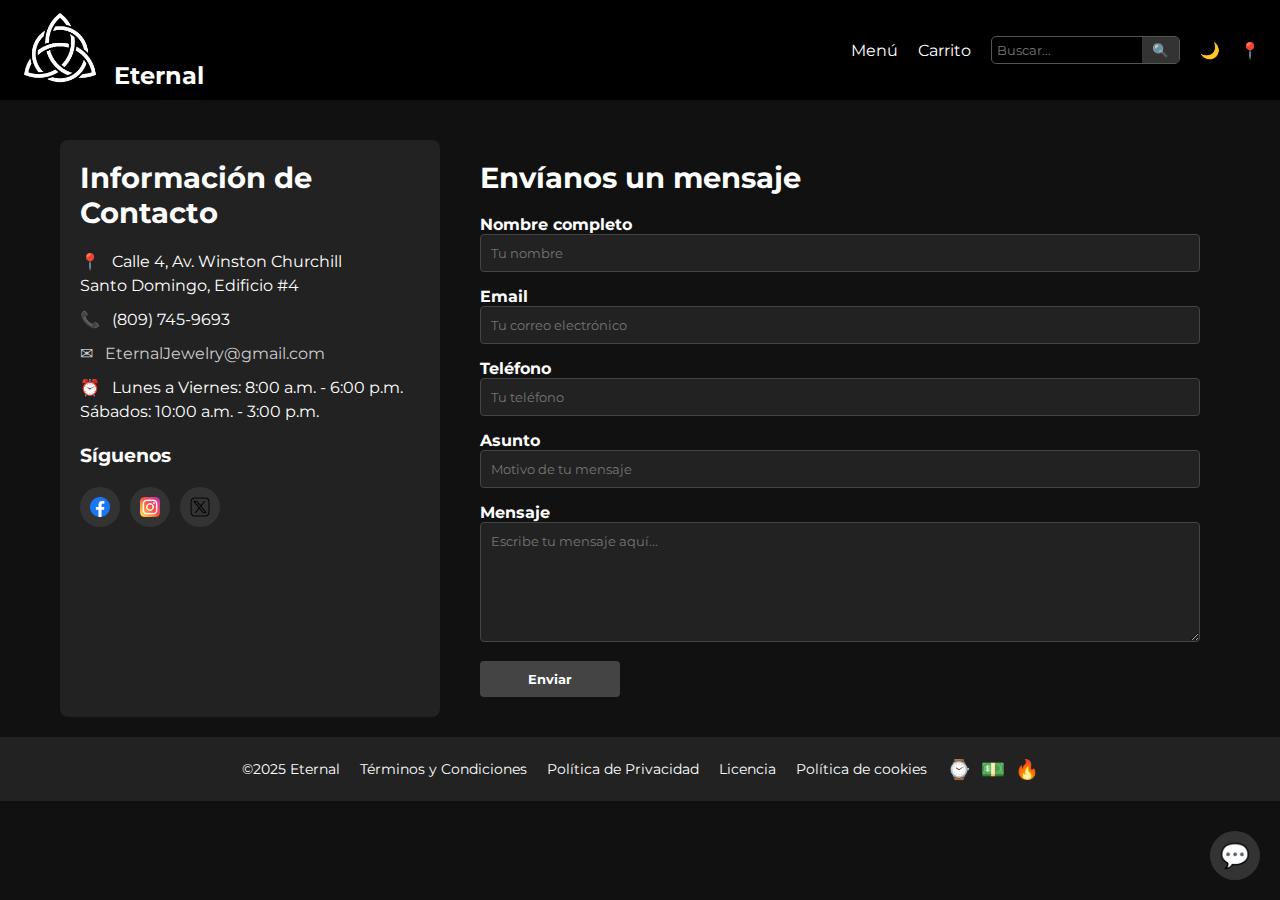
<file: contacto.html>
<!DOCTYPE html>
<html lang="es">
<head>
  <meta charset="UTF-8">
  <title>Contacto - Eternal Joyería de Lujo</title>
  <link rel="icon" type="image/png" href="LogoCelta.png">
  <!-- Fuente moderna desde Google Fonts -->
  <link href="https://fonts.googleapis.com/css2?family=Montserrat:wght@400;700&display=swap" rel="stylesheet">
  <!-- Hoja de estilos principal -->
  <link rel="stylesheet" href="styles.css">
  <!-- Script principal -->
  <script defer src="script.js"></script>
  
  <!-- Estilos específicos para la sección de Contacto -->
  <style>
    .contact-container {
      margin-top: 120px;
      display: flex;
      flex-wrap: wrap;
      max-width: 1200px;
      margin-left: auto;
      margin-right: auto;
      gap: 20px;
      padding: 20px;
    }
    .contact-info {
      flex: 1 1 300px;
      background-color: #222;
      padding: 20px;
      min-width: 280px;
      border-radius: 8px;
    }
    .contact-info h2 {
      margin-bottom: 20px;
      font-weight: bold;
      font-size: 1.8rem;
    }
    .contact-info p {
      margin: 10px 0;
      line-height: 1.5;
    }
    .contact-info .info-icon {
      margin-right: 8px;
      color: #ccc;
    }
    .social-icons-contact {
      margin-top: 20px;
      display: flex;
      gap: 10px;
    }
    .social-icons-contact a {
      display: inline-flex;
      align-items: center;
      justify-content: center;
      width: 40px;
      height: 40px;
      border-radius: 50%;
      background-color: #333;
      transition: transform 0.3s, background-color 0.3s;
      text-decoration: none;
    }
    .social-icons-contact a:hover {
      transform: scale(1.1);
      background-color: #444;
    }
    .social-icons-contact a img {
      width: 20px;
      height: 20px;
      object-fit: contain;
    }
    .contact-form {
      flex: 2 1 600px;
      padding: 20px;
      background-color: #111;
      border-radius: 8px;
    }
    .contact-form h2 {
      margin-bottom: 20px;
      font-size: 1.8rem;
      font-weight: bold;
    }
    .contact-form form {
      display: flex;
      flex-direction: column;
      gap: 15px;
    }
    .contact-form label {
      font-weight: bold;
      margin-bottom: 5px;
    }
    .contact-form input[type="text"],
    .contact-form input[type="email"],
    .contact-form input[type="tel"],
    .contact-form textarea {
      width: 100%;
      padding: 10px;
      background-color: #222;
      border: 1px solid #444;
      color: #fff;
      border-radius: 4px;
    }
    .contact-form textarea {
      resize: vertical;
      min-height: 120px;
    }
    .contact-form button {
      width: 140px;
      padding: 10px;
      background-color: #444;
      border: none;
      color: #fff;
      font-weight: bold;
      cursor: pointer;
      border-radius: 4px;
      transition: background-color 0.3s;
      align-self: flex-start;
    }
    .contact-form button:hover {
      background-color: #666;
    }
    @media (max-width: 768px) {
      .contact-container {
        flex-direction: column;
        margin-top: 100px;
      }
      .contact-info, .contact-form {
        flex: 1 1 100%;
      }
    }
  </style>
</head>
<body>
  <!-- Pantalla Inicial Glitch -->
  <div id="glitch-screen" class="glitch-container">
    <h1 class="glitch-text"></h1>
    <button id="recover-btn"></button>
  </div>

  <!-- Contenedor principal -->
  <div id="main-content" class="hidden">
    <!-- Header -->
    <header>
      <div class="logo">
        <a href="index.html">
          <img src="LogoCelta.png" alt="Logo Eternal">
          <span class="brand-name">Eternal</span>
        </a>
      </div>
      <nav>
        <ul>
          <li id="menu-toggle">Menú
            <ul class="submenu hidden">
              <li><a href="acerca.html">Acerca de Nosotros</a></li>
              <li><a href="catalogo.html">Catálogo</a></li>
              <li><a href="contacto.html">Contacto</a></li>
            </ul>
          </li>
          <li><a href="carrito.html">Carrito</a></li>
          <li>
            <div class="search-container">
              <input type="text" placeholder="Buscar..." id="search">
              <button id="search-btn">🔍</button>
            </div>
          </li>
          <li id="dark-mode-toggle">🌙</li>
          <li id="location-icon">📍</li>
        </ul>
      </nav>
    </header>

    <!-- Contenido de Contacto -->
    <div class="contact-container">
      <!-- Columna Izquierda: Información de Contacto -->
      <div class="contact-info">
        <h2>Información de Contacto</h2>
        <p>
          <span class="info-icon">📍</span>
          Calle 4, Av. Winston Churchill<br>
          Santo Domingo, Edificio #4
        </p>
        <p>
          <span class="info-icon">📞</span>
          (809) 745-9693
        </p>
        <p>
          <span class="info-icon">✉</span>
          <a href="mailto:EternalJewelry@gmail.com" style="color: #ccc;">EternalJewelry@gmail.com</a>
        </p>
        <p>
          <span class="info-icon">⏰</span>
          Lunes a Viernes: 8:00 a.m. - 6:00 p.m.<br>
          Sábados: 10:00 a.m. - 3:00 p.m.
        </p>
        <h3 style="margin-top: 20px;">Síguenos</h3>
        <div class="social-icons-contact">
          <a href="https://facebook.com" target="_blank" title="Facebook">
            <img src="facebook.png" alt="Facebook">
          </a>
          <a href="https://instagram.com" target="_blank" title="Instagram">
            <img src="instagram.png" alt="Instagram">
          </a>
          <a href="https://x.com" target="_blank" title="X">
            <img src="x.png" alt="X">
          </a>
        </div>
      </div>

      <!-- Columna Derecha: Formulario -->
      <div class="contact-form">
        <h2>Envíanos un mensaje</h2>
        <form action="#" method="post">
          <div>
            <label for="nombre">Nombre completo</label>
            <input type="text" id="nombre" name="nombre" placeholder="Tu nombre" required>
          </div>
          <div>
            <label for="email">Email</label>
            <input type="email" id="email" name="email" placeholder="Tu correo electrónico" required>
          </div>
          <div>
            <label for="telefono">Teléfono</label>
            <input type="tel" id="telefono" name="telefono" placeholder="Tu teléfono" required>
          </div>
          <div>
            <label for="asunto">Asunto</label>
            <input type="text" id="asunto" name="asunto" placeholder="Motivo de tu mensaje" required>
          </div>
          <div>
            <label for="mensaje">Mensaje</label>
            <textarea id="mensaje" name="mensaje" placeholder="Escribe tu mensaje aquí..." required></textarea>
          </div>
          <button type="submit">Enviar</button>
        </form>
      </div>
    </div>

    <!-- Chatbot -->
    <div id="chatbot">
      <button id="chat-toggle">💬</button>
      <div id="chatbox" class="hidden">
        <div id="chat-messages"></div>
        <input type="text" id="chat-input" placeholder="Escribe tu mensaje">
        <button id="send-msg">Enviar</button>
      </div>
    </div>

    <!-- Modal de Ubicación -->
    <div id="location-modal" class="modal hidden">
      <div class="modal-content">
        <span class="close">&times;</span>
        <iframe src="https://www.google.com/maps/embed?pb=..." allowfullscreen="" loading="lazy"></iframe>
      </div>
    </div>

    <!-- Footer -->
    <footer>
      <div class="footer-links">
        <span>&copy;2025 Eternal</span>
        <span>Términos y Condiciones</span>
        <span>Política de Privacidad</span>
        <span>Licencia</span>
        <span>Política de cookies</span>
      </div>
      <div class="social-icons">
        <span>⌚</span>
        <span>💵</span>
        <span>🔥</span>
      </div>
    </footer>
  </div>
</body>
</html>
</file>
<file: styles.css>
/* Aplicar scroll suave */
html {
  scroll-behavior: smooth;
}

/* Reset General */
* {
  margin: 0;
  padding: 0;
  box-sizing: border-box;
  font-family: 'Montserrat', sans-serif;
}

body {
  background-color: #111;
  color: #fff;
  transition: background-color 0.5s, color 0.5s;
}

/* Dark Mode */
body.dark-mode {
  background-color: #000;
  color: #ccc;
}

/* Glitch Effect */
.glitch-container {
  position: fixed;
  width: 100%;
  height: 100vh;
  background: black;
  display: flex;
  justify-content: center;
  align-items: center;
  flex-direction: column;
  z-index: 2000;
}

.glitch-text {
  font-size: 2rem;
  color: black;
  text-align: center;
  text-shadow: black;
}

#recover-btn {
  margin-top: 20px;
  padding: 10px 20px;
  background-color: black;
  color: white;
  border: none;
  cursor: pointer;
  font-size: 1.2rem;
}

/* Header */
header {
  background-color: black;
  padding: 10px 20px;
  display: flex;
  justify-content: space-between;
  align-items: center;
  position: fixed;
  width: 100%;
  top: 0;
  z-index: 1500;
}

.logo {
  display: flex;
  align-items: center;
}

.logo img {
  width: 80px;
}

.brand-name {
  font-size: 1.5rem;
  font-weight: bold;
  margin-left: 10px;
  color: #fff;
}

nav ul {
  list-style: none;
  display: flex;
  align-items: center;
  gap: 20px;
  position: relative;
}

nav ul li {
  position: relative;
  cursor: pointer;
}

/* Submenu Animations */
.submenu {
  position: absolute;
  top: 100%;
  left: 0;
  background-color: #222;
  padding: 10px;
  list-style: none;
  opacity: 0;
  transform: translateY(-10px);
  transition: opacity 0.3s ease, transform 0.3s ease;
  pointer-events: none;
}

.submenu li {
  padding: 5px 10px;
}

.submenu li a {
  color: #fff;
  text-decoration: none;
}

#menu-toggle:hover .submenu,
#menu-toggle.active .submenu {
  opacity: 1;
  transform: translateY(0);
  pointer-events: auto;
}

/* Search Container */
.search-container {
  display: flex;
  align-items: center;
  border: 1px solid #555;
  border-radius: 5px;
  overflow: hidden;
}

.search-container input {
  border: none;
  padding: 5px;
  background: transparent;
  color: #fff;
  width: 150px;
}

.search-container input:focus {
  outline: none;
}

.search-container button {
  background: #333;
  border: none;
  color: #fff;
  padding: 5px 10px;
  cursor: pointer;
}

/* Carrusel */
#carousel {
  margin-top: 80px; /* espacio para el header */
  overflow: hidden;
  position: relative;
  width: 100vw;
  height: 100vh;
}

.carousel-container {
  display: flex;
  gap: 3px; /* Espacio entre imágenes, similar al scroll */
  transition: transform 1s ease;
}

.carousel-container img {
  flex: 0 0 calc((100% - 10px) / 3); /* Se resta el gap (2*5px) para 3 imágenes */
  width: calc((100% - 10px) / 3);
  object-fit: cover;
  height: 100vh;
}

/* Efecto Scroll */
#scroll-effect img {
  width: 100%;
  opacity: 0;
  transform: translateY(50px);
  transition: opacity 0.5s, transform 0.5s;
}

.show {
  opacity: 1 !important;
  transform: translateY(0) !important;
}

/* Chatbot */
#chatbot {
  position: fixed;
  bottom: 20px;
  right: 20px;
  z-index: 1500;
}

#chat-toggle {
  background: #333;
  border: none;
  color: #fff;
  font-size: 1.5rem;
  padding: 10px;
  border-radius: 50%;
  cursor: pointer;
}

#chatbox {
  background-color: #222;
  padding: 10px;
  border: 1px solid #fff;
  margin-top: 10px;
  width: 250px;
  max-height: 300px;
  overflow-y: auto;
}

#chatbox p {
  margin-bottom: 10px;
}

#chatbox input {
  width: calc(100% - 20px);
  padding: 5px;
  border: 1px solid #555;
  border-radius: 3px;
  margin-bottom: 5px;
  background: #333;
  color: #fff;
}

#chatbox button {
  background: #444;
  border: none;
  color: #fff;
  padding: 5px 10px;
  cursor: pointer;
}

/* Modal para Ubicación */
.modal {
  position: fixed;
  top: 0;
  left: 0;
  width: 100%;
  height: 100%;
  background-color: rgba(0,0,0,0.8);
  display: flex;
  justify-content: center;
  align-items: center;
  z-index: 2000;
}

.modal-content {
  position: relative;
  background: #111;
  padding: 20px;
  border: 1px solid #444;
  border-radius: 5px;
}

.modal-content iframe {
  width: 600px;
  height: 450px;
  border: 0;
}

.modal .close {
  position: absolute;
  top: 5px;
  right: 10px;
  color: #fff;
  font-size: 1.5rem;
  cursor: pointer;
}

/* Footer: una sola línea con separación */
footer {
  background-color: #222;
  padding: 20px;
  display: flex;
  flex-wrap: wrap;
  justify-content: center;
  align-items: center;
  gap: 20px;
}

.footer-links {
  display: flex;
  gap: 20px;
  flex-wrap: wrap;
  justify-content: center;
  font-size: 0.9rem;
}

.social-icons {
  display: flex;
  gap: 10px;
  font-size: 1.2rem;
}

/* Utility classes */
.hidden {
  display: none;
}

.catalogo-section h2 {
    border-bottom: none;
  }
  .catalogo-section h3 {
    border-bottom: none;
}

a {
    text-decoration: none;
    color: inherit;
}
</file>
